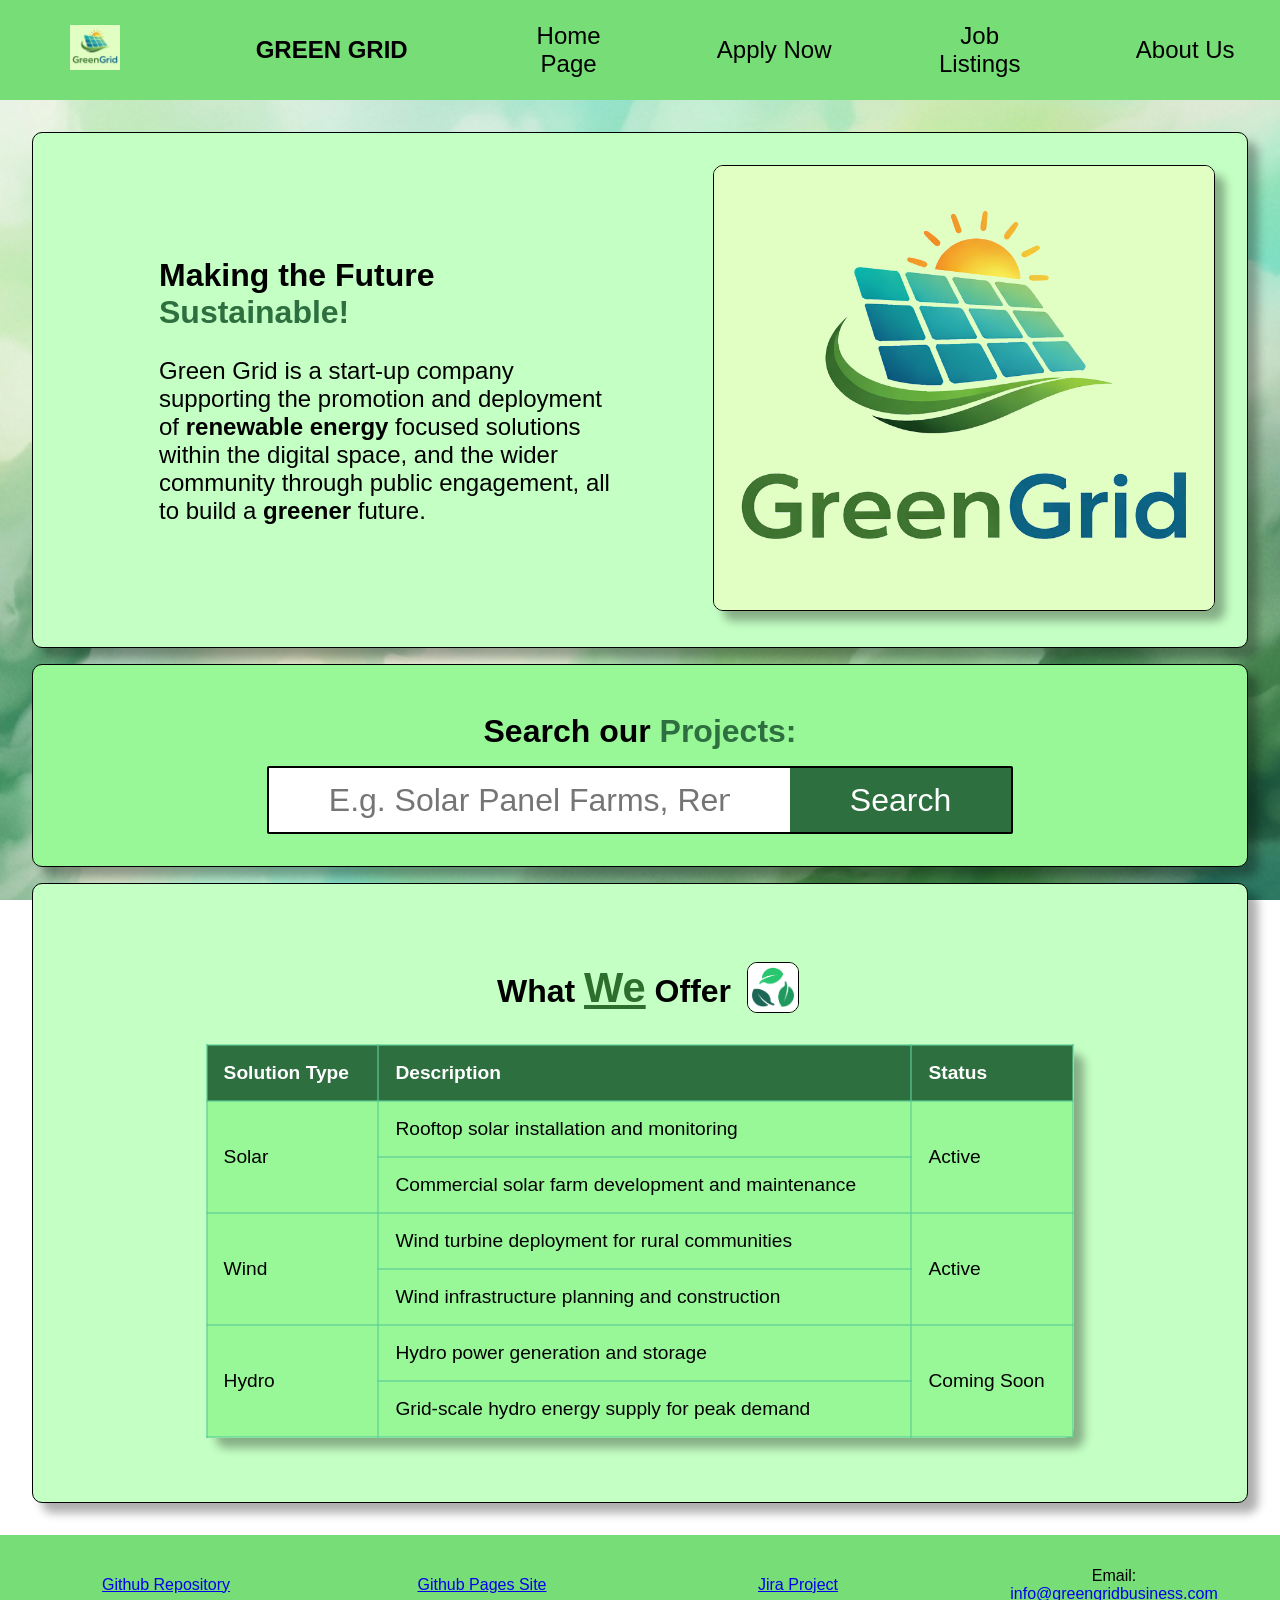
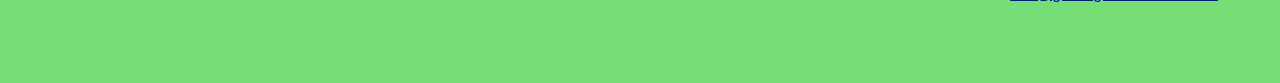
<file: index.html>
<!DOCTYPE html>
<html lang="en">
<head>
    <meta charset="UTF-8">
    <meta name="The Coders" content="">
    <meta name="viewport" content="width=device-width, initial-scale=1.0">
    <title>Index Page</title>
    <link href="style.css" rel="stylesheet">
    <style>
        .text_with_image_container article {
            width: 40%;
            margin: auto;
        }
        section {
            padding: 16px;
            margin: 16px;
        }
    </style>
</head>
<body>
    <!-- Header and Navigation Bar --> 
    <nav>
        <ul>
            <li><img src="images/greengrid_logo.png" width="50" height="45" alt="greengrid_logo"></li>
            <li><h1>GREEN GRID</h1></li>
            <li><a class="navlink" href="index.html">Home Page</a></li>
            <li><a class="navlink" href="apply.html">Apply Now</a></li>
            <li><a class="navlink" href="jobs.html">Job Listings</a></li>
            <li><a class="navlink" href="about.html">About Us</a></li>
        </ul>
    </nav>

    <!-- Main Content -->
    <main>

        <!-- Slogan with Image and a Description Container --> 
        <div class="text_with_image_container border_with_shadow">
            <article>
                <h2 id="slogan"><strong>Making the Future <span class="highlight">Sustainable!</span></strong></h2>
                <p class="description">
                    Green Grid is a start-up company supporting the promotion and deployment of 
                    <strong>renewable energy</strong> focused solutions within the digital space,
                    and the wider community through public engagement, all to build a <strong>greener</strong> future.
                </p>
            </article>

            <!-- Image of Logo --> 
            <aside>
                <img class="border_with_shadow" src="images/greengrid_logo.png" alt="greengrid_logo" width="500">
            </aside>
        </div>

        <!-- Search Bar Container --> 
        <div id="searchbar_container" class="border_with_shadow">
            <!-- Search Bar consisting of Input and Button with a Label-->
            <label for="search">Search our <span class="highlight">Projects:</span></label>
            <div id="searchbar">
                <input type="text" id="search" name="search" placeholder="E.g. Solar Panel Farms, Renewables Parade...">
                <button type="submit">Search</button>
            </div>
        </div>

        <!-- Table Container -->
        <div id="table_container" class="border_with_shadow">
            <!-- Table Heading with an Image -->
            <div id="header_with_image">
                <h2>What <span style="font-size: 1.3em; color: #2c6e2c; text-decoration: underline;">We</span> Offer</h2>
                <img src="images/leafs.png" alt="leafs" width="50">
            </div>
            <!-- Table with 4 rows and 3 columns-->
            <table class="border_with_shadow">
                <thead>
                    <tr>
                        <th>Solution Type</th>
                        <th>Description</th>
                        <th>Status</th>
                    </tr>
                </thead>
                <tbody>
                    <tr>
                        <td rowspan="2">Solar</td>
                        <td>Rooftop solar installation and monitoring</td>
                        <td rowspan="2">Active</td>
                    </tr>
                    <tr>
                        <td>Commercial solar farm development and maintenance</td>
                    </tr>
                    <tr>
                        <td rowspan="2">Wind</td>
                        <td>Wind turbine deployment for rural communities</td>
                        <td rowspan="2">Active</td>
                    </tr>
                    <tr>
                        <td>Wind infrastructure planning and construction</td>
                    </tr>
                    <tr>
                        <td rowspan="2">Hydro</td>
                        <td>Hydro power generation and storage</td>
                        <td rowspan="2">Coming Soon</td>
                    </tr>
                    <tr>
                        <td>Grid-scale hydro energy supply for peak demand</td>
                    </tr>
                </tbody>
            </table>
        </div>
    </main>

    <!-- Footer containing contact and project details -->
    <footer>
        <ul>
            <li><a href="https://github.com/106566951/Web-Technology-Project-Part-1"> Github Repository</a></li>
            <li><a href="https://106566951.github.io/Web-Technology-Project-Part-1/"> Github Pages Site</a></li>
            <li><a href="https://greengrid.atlassian.net/jira/software/projects/GG/boards/2"> Jira Project</a></li>
            <li>Email: <a href="mailto:info@greengridbusiness.com">info@greengridbusiness.com</a></li>
        </ul>
    </footer>
</body>
</html>
</file>
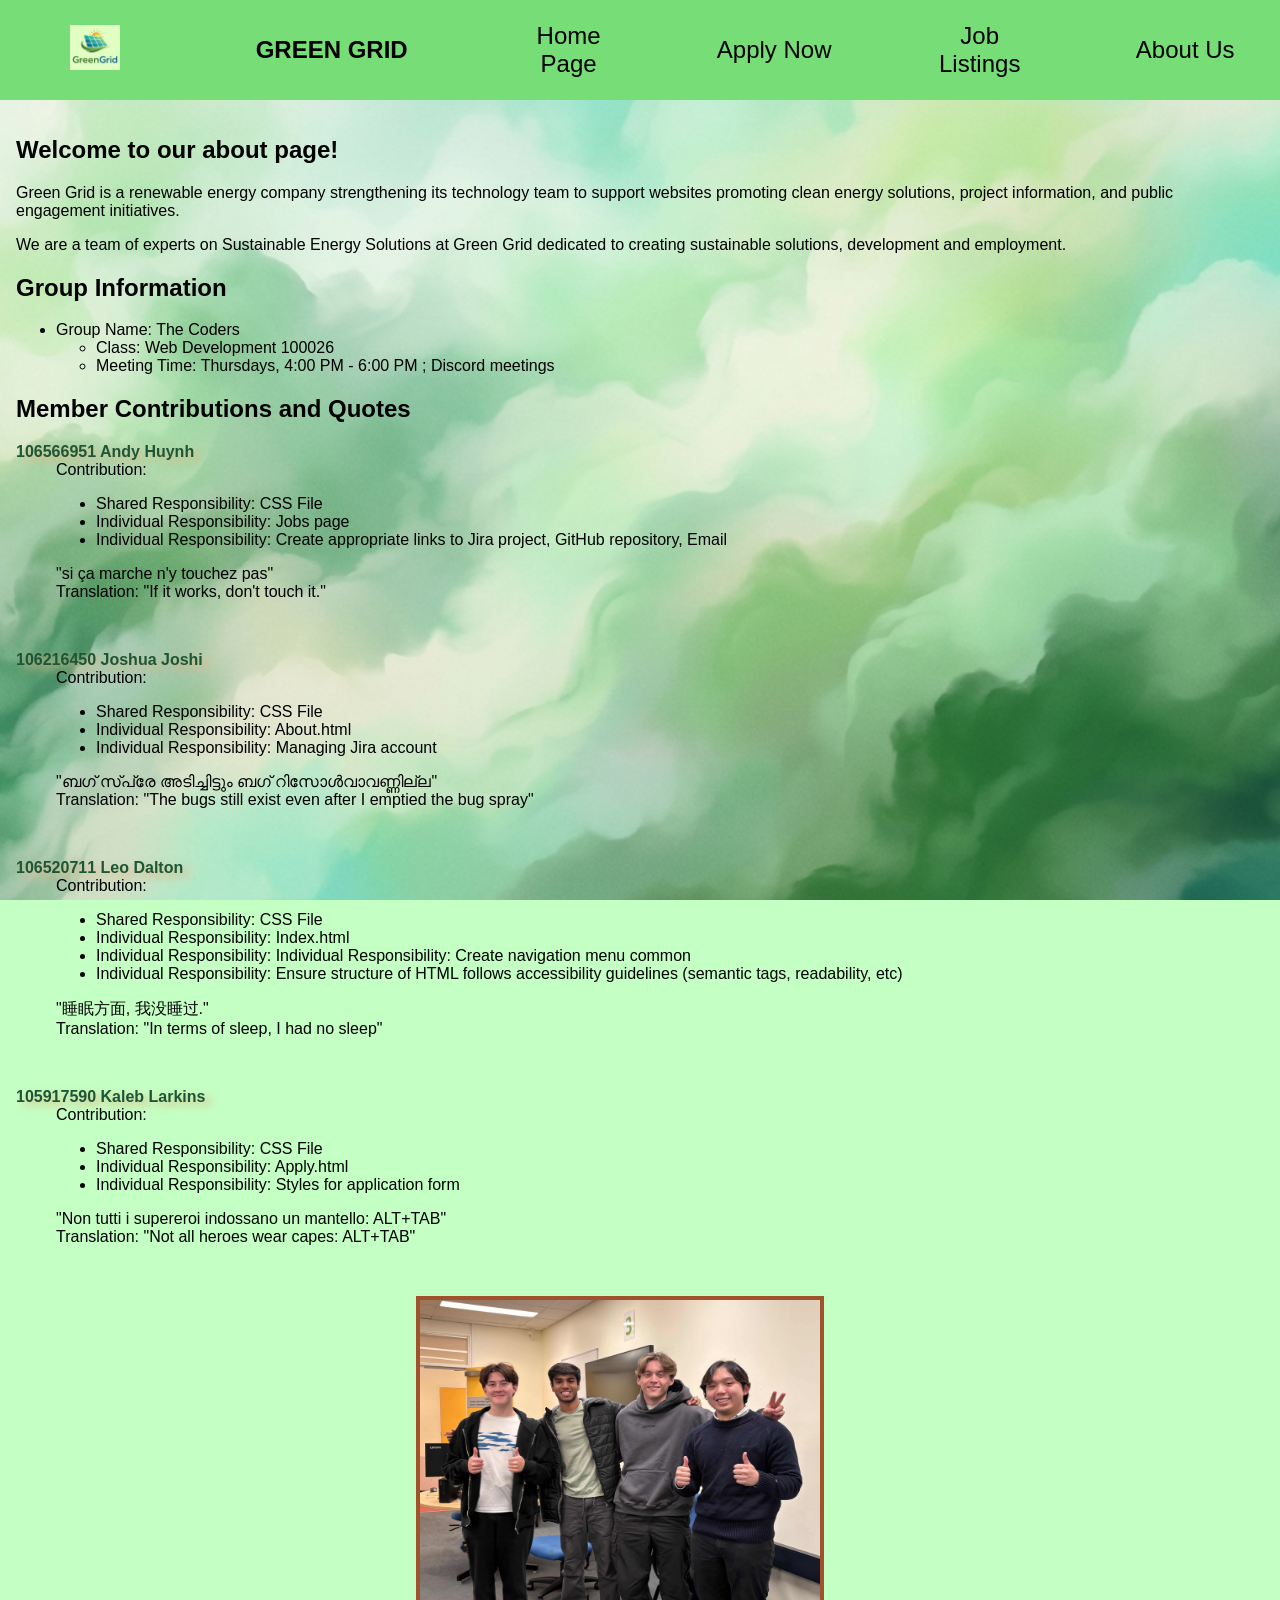
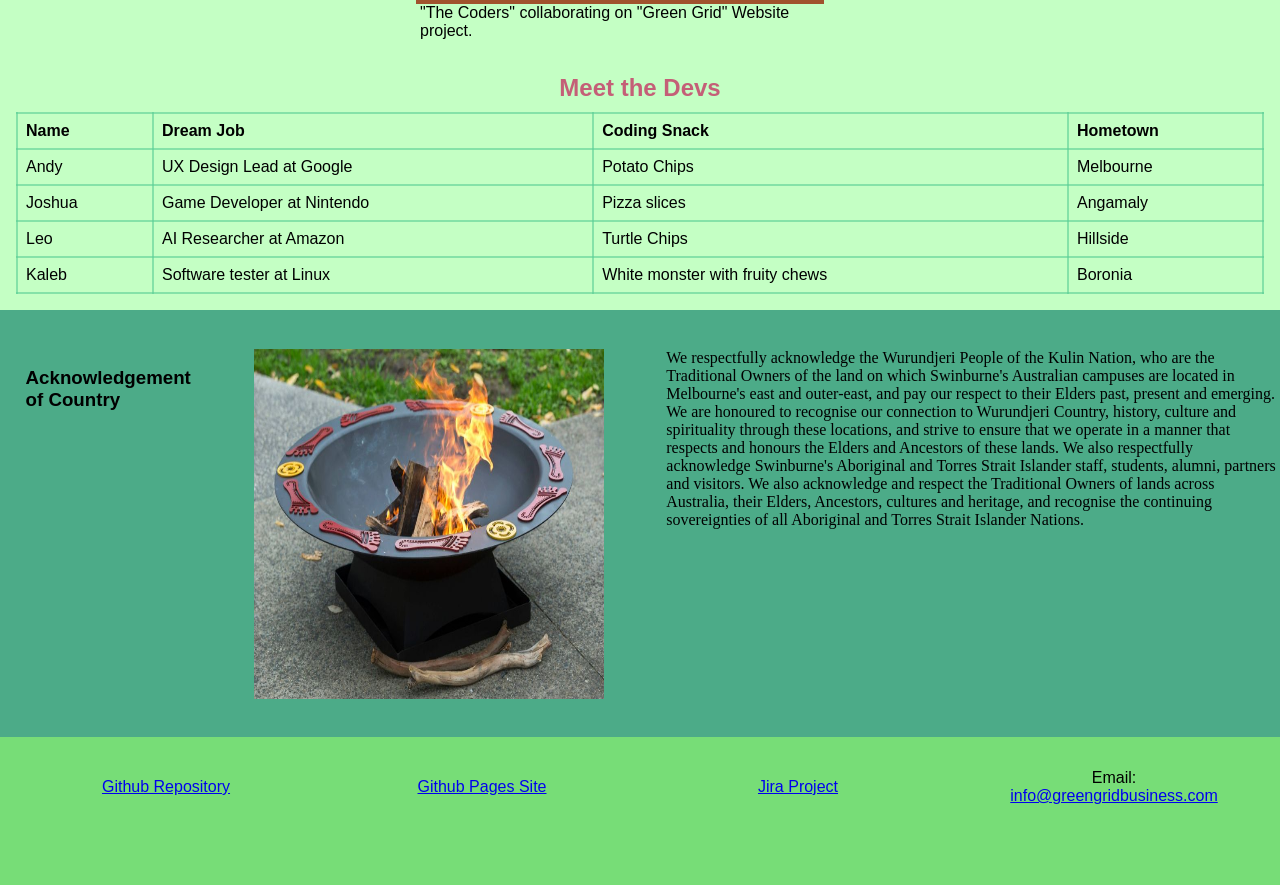
<file: about.html>
<!DOCTYPE html>
<html lang="en">
<head>
    <meta charset="UTF-8">
    <meta name="author" content="The Coders">
    <meta name="description" content="This is the about page for the Green Grid website, providing information about the company and the developers who contributed to the project.">
    <meta name="keywords" content="Green Grid, renewable energy, about us, developers, contributions">
    <meta name="viewport" content="width=device-width, initial-scale=1.0">
    <title>About Page</title>
    <link rel="stylesheet" href="style.css">
	<!--Embedded css styling for the articles  -->
    <style>
      caption{
        font-size: 1.5em;
        font-weight: bold;
        padding-bottom:  10px;
        color: rgb(196, 95, 119);
      }

      /* Added by leo last minute since background graphic clashes with text since there is no colour behind text already */
      body {
        background-color: #c4ffc4;
      }
    </style>
</head>
<body>
	<!--  navigation bar  -->
    <nav>
        <ul>
            <li><img src="images/greengrid_logo.png" width="50" height="45" alt="greengrid_logo"></li>
            <li><h1>GREEN GRID</h1></li>
            <li><a class="navlink" href="index.html">Home Page</a></li>
            <li><a class="navlink" href="apply.html">Apply Now</a></li>
            <li><a class="navlink" href="jobs.html">Job Listings</a></li>
            <li><a class="navlink" href="about.html">About Us</a></li>
        </ul>
    </nav>
    <main>
        <section>
            <h2>Welcome to our about page!</h2>
            <p><span class="red_highlight">Green Grid </span>is a renewable energy company strengthening its technology team to support websites promoting clean energy solutions, project information, and public engagement initiatives.</p>
            <p>We are a team of experts on Sustainable Energy Solutions at Green Grid dedicated to creating <span class="red_highlight">sustainable solutions, development and employment.</span></p>
		</section>
         <section>
             <h2>Group Information</h2>
            <ul>
                 <li>Group Name: The Coders
            <ul>
                 <li>Class: Web Development 100026</li>
                 <li>Meeting Time: Thursdays, 4:00 PM - 6:00 PM ; Discord meetings</li>
            </ul>
                 </li>
            </ul>
</section>
<!-- All devs who collaborated and about them -->
		
<section id="member-quotes">
<h2> Member Contributions and Quotes</h2>
  <dl>
    <dt><span class="sample">106566951 Andy Huynh</span></dt>
    <dd>Contribution:<ul>
        <li>Shared Responsibility: CSS File</li>
	    <li>Individual Responsibility: Jobs page</li>
	    <li>Individual Responsibility: Create appropriate links to Jira project, GitHub repository, Email</li>
</ul></dd>
    <dd lang="fr">&quot;si &ccedil;a marche n&apos;y touchez pas&quot;</dd>   
    <dd>Translation: &quot;If it works, don't touch it.&quot;</dd>
</dl>
    <br>
<dl>
    <dt><span class="sample">106216450 Joshua Joshi</span></dt>
    <dd>Contribution:<ul>
        <li>Shared Responsibility: CSS File</li>
        <li>Individual Responsibility: About.html</li>
   	    <li>Individual Responsibility: Managing Jira account</li>
</ul></dd>
<dd lang="ml" style="font-family: 'Noto Sans Malayalam', sans-serif;">
  &quot;ബഗ് സ്പ്രേ അടിച്ചിട്ടും ബഗ് റിസോൾവാവണ്ണില്ല&quot;</dd>  
  <dd>Translation: &quot;The bugs still exist even after I emptied the bug spray&quot;</dd>    
</dl>
<br>
<dl>
    <dt><span class="sample">106520711 Leo Dalton</span></dt>
    <dd>Contribution:<ul>
      <li>Shared Responsibility: CSS File</li>
	    <li>Individual Responsibility: Index.html</li>
	    <li>Individual Responsibility: Individual Responsibility: Create navigation menu common </li>
	    <li>Individual Responsibility: Ensure structure of HTML follows accessibility guidelines (semantic tags, readability, etc)</li>
</ul></dd>
<dd>&quot;睡眠方面, 我没睡过.&quot;</dd>
<dd>Translation: &quot;In terms of sleep, I had no sleep&quot;</dd>
</dl>
<br>    
<dl>
    <dt><span class="sample">105917590 Kaleb Larkins</span></dt>
    <dd>Contribution:<ul>
        <li>Shared Responsibility: CSS File</li>
        <li>Individual Responsibility: Apply.html</li>
	      <li>Individual Responsibility: Styles for application form</li>
</ul></dd><dd>
  <dd lang="it">&quot;Non tutti i supereroi indossano un mantello&#58; 
  <kbd>ALT</kbd>+<kbd>TAB</kbd>&quot;</dd>
  <dd>Translation: &quot;Not all heroes wear capes&#58; <kbd>ALT</kbd>+<kbd>TAB</kbd>&quot;</dd>
</dl>
</section>
<br>
<figure>
  <img src="images/IMG_0691.jpg" alt="Group photo of the Coders working together" width="400" height="300" loading="lazy">
  <br>
  <figcaption>"The Coders" collaborating on "Green Grid" Website project.</figcaption>
</figure><br><br><br>
<div>
  <table>
    <caption>Meet the Devs</caption>
    <thead>
      <tr>
        <th>Name</th>
        <th>Dream Job</th>
        <th>Coding Snack</th>
        <th>Hometown</th>
      </tr>
    </thead>
    <tbody>
      <tr>
        <td>Andy</td>
        <td>UX Design Lead at Google</td>
        <td>Potato Chips</td>
        <td>Melbourne</td>
      </tr>
      <tr>
        <td>Joshua</td>
        <td>Game Developer at Nintendo</td>
        <td>Pizza slices</td>
        <td>Angamaly</td>
      </tr>
      <tr>
        <td>Leo</td>
        <td>AI Researcher at Amazon</td>
        <td>Turtle Chips</td>
        <td>Hillside</td>
      </tr>
       <tr>
        <td>Kaleb</td>
        <td>Software tester at Linux</td>
        <td>White monster with fruity chews</td>
        <td>Boronia</td>
      </tr>
    </tbody>
  </table>
</div> 
</main>
<article>
<div id = "format">
  <div><h3>Acknowledgement of Country</h3></div>
  <img src="images/acknowledgement_of_country.jpeg" alt="Description" width="350" height="350" loading="lazy">
  <div id ="textformat">
We respectfully acknowledge the Wurundjeri People of the Kulin Nation, who are the Traditional Owners of the land
on which Swinburne's Australian campuses are located in Melbourne's east and outer-east, and pay our respect to
their Elders past, present and emerging. We are honoured to recognise our connection to Wurundjeri Country, history,
culture and spirituality through these locations, and strive to ensure that we operate in a manner that respects and
honours the Elders and Ancestors of these lands. We also respectfully acknowledge Swinburne's Aboriginal and Torres
Strait Islander staff, students, alumni, partners and visitors. We also acknowledge and respect the Traditional Owners
of lands across Australia, their Elders, Ancestors, cultures and heritage, and recognise the continuing sovereignties of
all Aboriginal and Torres Strait Islander Nations.
  </div>
</div>   
</article>
    <footer>
        <ul>
            <li><a href="https://github.com/106566951/Web-Technology-Project-Part-1"> Github Repository</a></li>
            <li><a href="https://106566951.github.io/Web-Technology-Project-Part-1/"> Github Pages Site</a></li>
            <li><a href="https://greengrid.atlassian.net/jira/software/projects/GG/boards/2"> Jira Project</a></li>
            <li>Email: <a href="mailto:info@greengridbusiness.com">info@greengridbusiness.com</a></li>
        </ul>
    </footer>
</body>
</html>
</file>
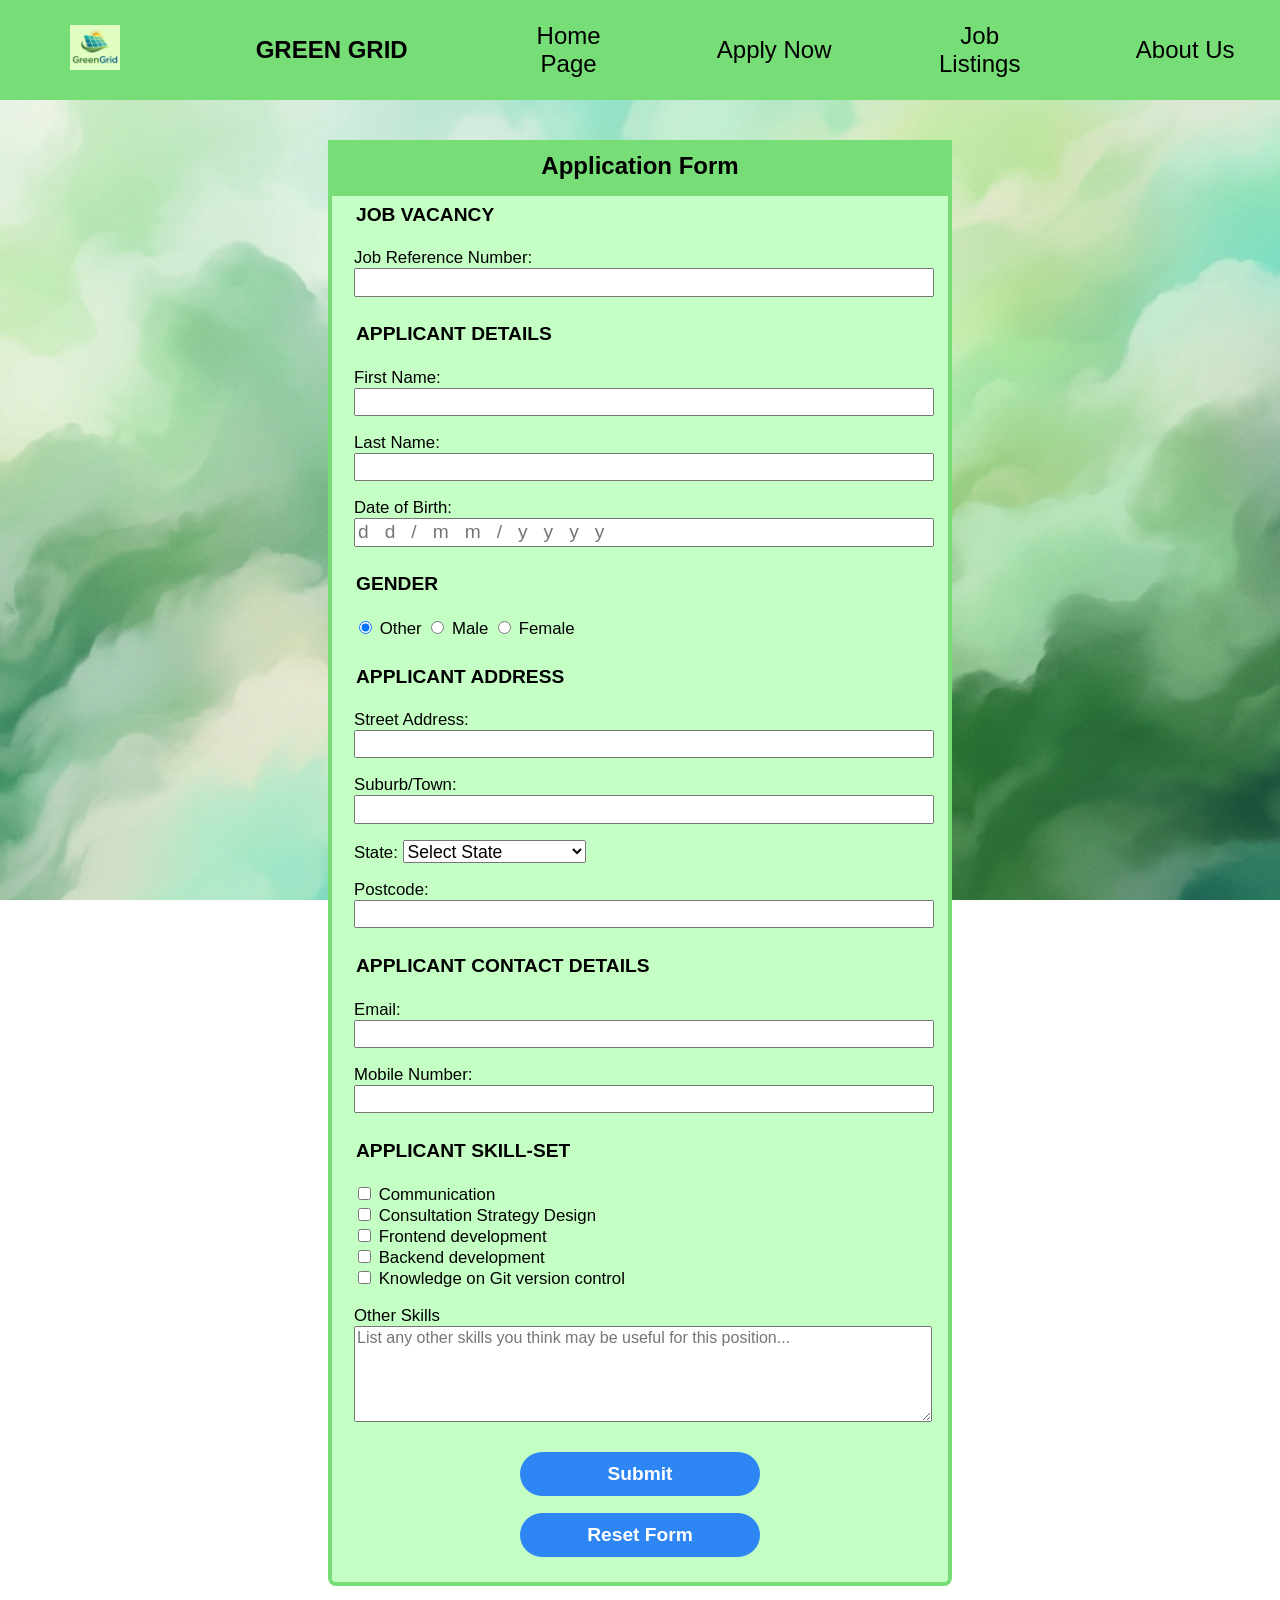
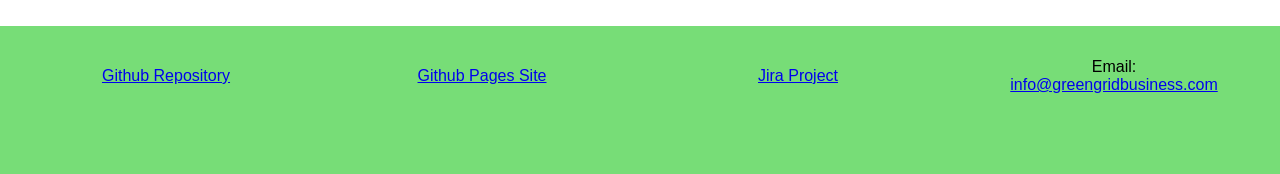
<file: apply.html>
<!DOCTYPE html>
<html lang="en">
<head>
    <meta charset="UTF-8">
    <meta name="The Coders" content="">
    <meta name="viewport" content="width=device-width, initial-scale=1.0">
    <title>Application Page</title>
    <link rel="stylesheet" href="style.css">
    <style>
        main{margin: 2rem;}
        select{cursor: pointer; width: 32%;}
    </style>
</head>
<body>
    <!-- Header and Navigation Bar --> 
    <header>
        <nav>
            <ul>
                <li><img src="images/greengrid_logo.png" width="50" height="45" alt="greengrid_logo"></li>
                <li><h1>GREEN GRID</h1></li>
                <li><a class="navlink" href="index.html">Home Page</a></li>
                <li><a class="navlink" href="apply.html">Apply Now</a></li>
                <li><a class="navlink" href="jobs.html">Job Listings</a></li>
                <li><a class="navlink" href="about.html">About Us</a></li>
            </ul>
    </nav>
    </header>
    <main>
        <h2 class="form_title">Application Form</h2>  
        <!-- Application Form -->
        <form method="post" action="https://mercury.swin.edu.au/it000000/formtest.php" class="input_form"> 
            <!-- Section for the job reference number -->
            <fieldset class="form_field" id="job_num">
                <legend>Job Vacancy</legend>
                <p> 
                    <label for="reference_num">Job Reference Number:</label>
                    <input class="form_input" type="text" id="reference_num" name="reference_number" maxlength="5" minlength="5" pattern="^[a-zA-Z0-9]+$" required>
                </p>
            </fieldset>
            <!-- Section for the applicates general details -->
            <fieldset class="form_field" id="input_user">
                <legend>Applicant Details</legend>
                <p>
                    <label for="first_name">First Name:</label>
                    <input class="form_input" type="text" id="first_name" maxlength="20" pattern="^[a-zA-Z]+$" required>
                </p>
                <p>
                    <label for="last_name">Last Name:</label>
                    <input class="form_input" type="text" id="last_name" maxlength="20" pattern="^[a-zA-Z]+$" required>
                </p>
                <p>
                    <label for="DOB">Date of Birth:</label>
                    <input class="form_input" type="text" name="date" id="DOB" placeholder="dd/mm/yyyy" maxlength="10" size="10" pattern="\d{2}/\d{2}/\d{4}" required>
                </p>
            </fieldset>
            <!-- Section for applicants gender -->
            <fieldset  class="form_field" id="input_gender">
                <legend>Gender</legend>
                <p>
                    <input class="radio_input" type="radio" name="gender" id="other" value="other" required checked>
                    <label for="other">Other</label>
                    <input class="radio_input" type="radio" id="male" name="gender" value="male">
                    <label for="male">Male</label>
                    <input class="radio_input" type="radio" name="gender" id="female" value="female">
                    <label for="female">Female</label>
                </p>
            </fieldset>
            <!-- Section for applicants home/postal address -->
            <fieldset  class="form_field" id="input_address">
                <legend>Applicant Address</legend>
                <p>
                    <label for="street">Street Address:</label>
                    <input class="form_input" type="text" name="street" id="street" maxlength="40" required>
                </p>
                <p>
                    <label for="town">Suburb/Town:</label>
                    <input class="form_input" type="text" name="town" id="town" maxlength="40" pattern="^[a-zA-Z]+(?:[\s-][a-zA-Z]+)*$" required>
                </p>
                <p>
                    <label for="state">State:</label>
                    <select class="select_input" name="state" id="state" required>
                        <option value="">Select State</option>
                        <option value="vic">VIC</option>
                        <option value="nsw">NSW</option>
                        <option value="qld">QLD</option>
                        <option value="nt">NT</option>
                        <option value="wa">WA</option>
                        <option value="sa">SA</option>
                        <option value="tas">TAS</option>
                        <option value="act">ACT</option>
                    </select>
                </p>
                <p>
                    <label for="postcode">Postcode:</label>
                    <input class="form_input" type="text" name="postcode" id="postcode" maxlength="4" minlength="4" pattern="\d{4}" required>
                </p>
            </fieldset>
            <!-- Section for applicants contact information -->
            <fieldset  class="form_field" id="input_contact">
                <legend>Applicant Contact Details</legend>
                <p>
                    <label for="email">Email:</label>
                    <input class="form_input" type="email" name="email" id="email" required>
                </p>
                <p>
                    <label for="number">Mobile Number:</label>
                    <input class="form_input" type="text" name="number" id="number" minlength="8" maxlength="12" pattern="\d{8,12}" required>
                </p>
            </fieldset>
            <!-- Section for the applicants job skills -->
            <fieldset  class="form_field" id="input_skills">
                <legend>Applicant Skill-set</legend>
                <p>
                    <input type="checkbox" name="skills[]" id="comms" value="comms">
                    <label for="comms">Communication</label><br>
                    <input type="checkbox" name="skills[]" id="strategy" value="design strategy">
                    <label for="strategy">Consultation Strategy Design</label><br>
                    <input type="checkbox" name="skills[]" id="frontend" value="frontend">
                    <label for="frontend">Frontend development</label><br>
                    <input type="checkbox" name="skills[]" id="backend" value="backend">
                    <label for="backend">Backend development</label><br>
                    <input type="checkbox" name="skills[]" id="git" value="git">
                    <label for="git">Knowledge on Git version control</label>
                </p>
                <p>
                    <label for="other_skills">Other Skills</label><br>
                    <textarea name="other_skills" id="other_skills" rows="5" style="width: 100%; font-size:1rem;" placeholder="List any other skills you think may be useful for this position..."></textarea>
                </p>
            </fieldset>
            <!-- Submit and reset buttons for the form -->
            <div class="form_field" id="submit_reset">
                <p>
                    <input class="submit_but" type="submit" value="Submit">
                </p>
                <p>
                    <input class="reset_but" type="reset" value="Reset Form">
                </p>
            </div>

	            
        </form>
    </main>
    <!-- Footer containing contact details and project management -->
    <footer>
        <ul>
            <li><a href="https://github.com/106566951/Web-Technology-Project-Part-1"> Github Repository</a></li>
            <li><a href="https://106566951.github.io/Web-Technology-Project-Part-1/"> Github Pages Site</a></li>
            <li><a href="https://greengrid.atlassian.net/jira/software/projects/GG/boards/2"> Jira Project</a></li>
            <li>Email: <a href="mailto:info@greengridbusiness.com">info@greengridbusiness.com</a></li>
        </ul>
    </footer>
</body>
</html>
</file>
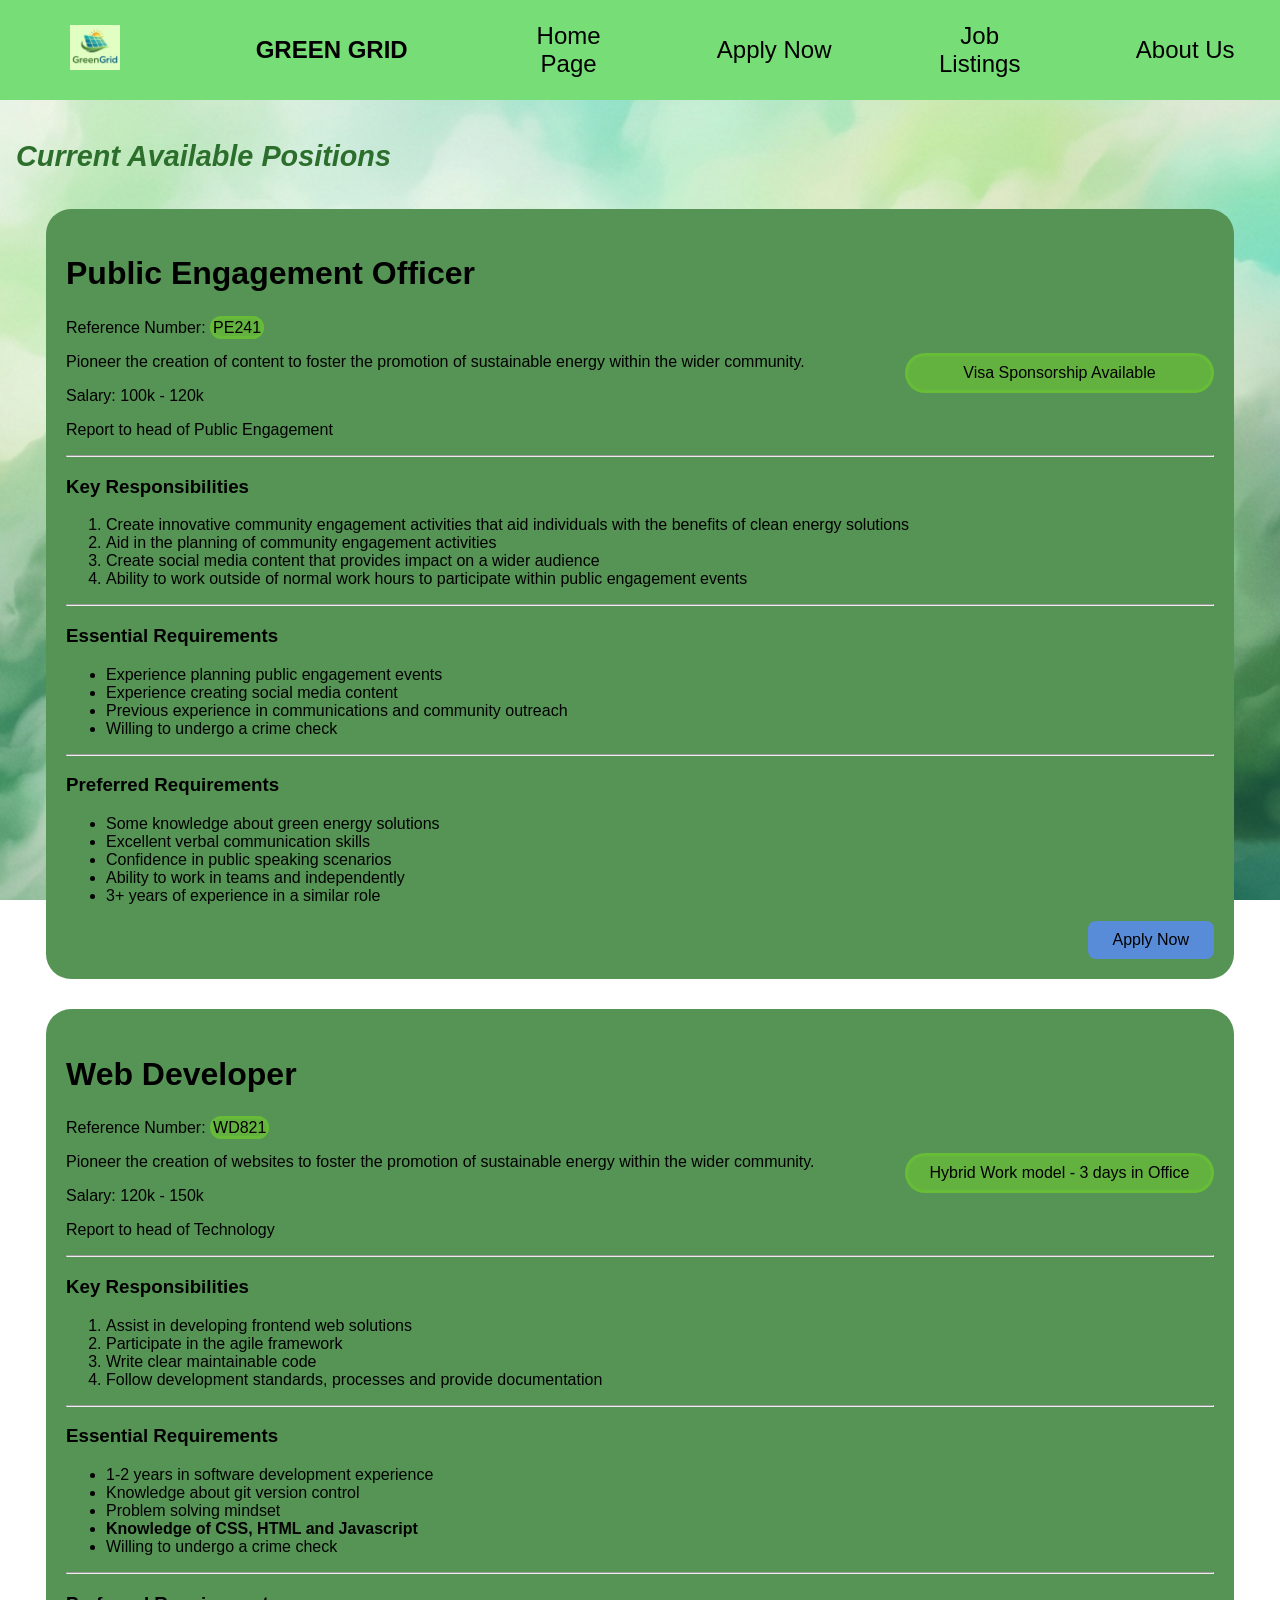
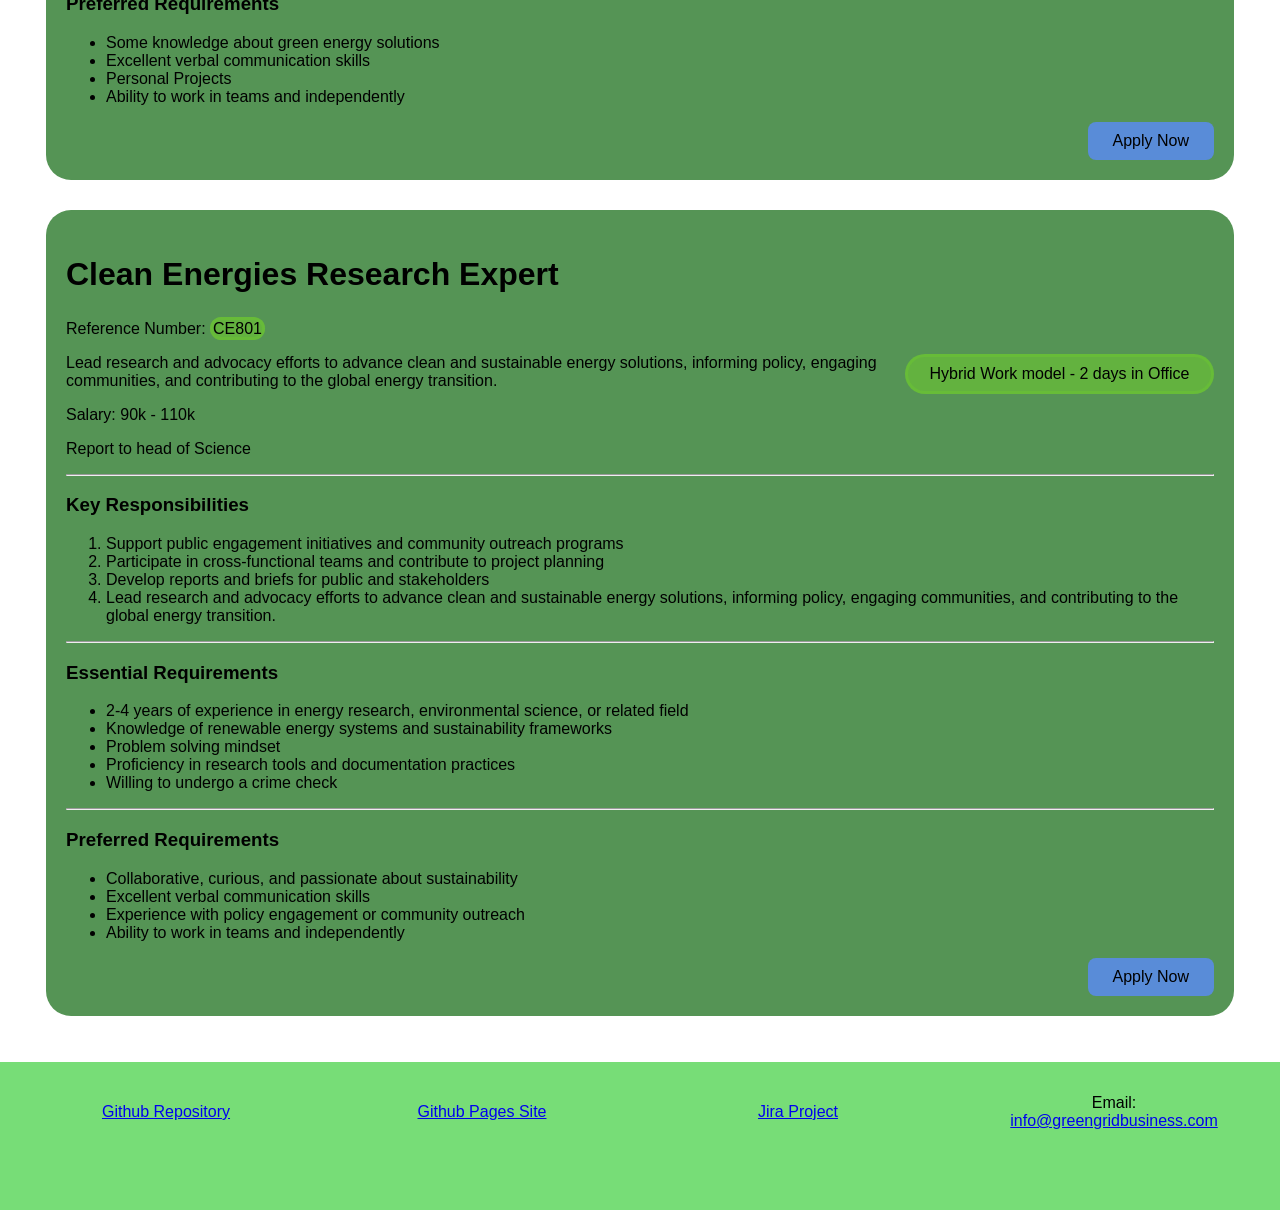
<file: jobs.html>
<!DOCTYPE html>
<html lang="en">
<head>
    <meta charset="UTF-8">
    <meta name="The Coders" content="">
    <meta name="viewport" content="width=device-width, initial-scale=1.0">
    <title>Jobs Page</title>
    <link rel="stylesheet" href="style.css">
    <!--Embedded css styling for the articles  -->
    <style>
      article {
        background-color: #559455;
        padding: 20px;
        margin: 30px;
        border-radius: 25px;
    
      }
      article h2 {
        font-size: 2rem;
    }
    </style>
</head>
<body>
 <!-- Navigation bar with the green grid logo, company name and pages --> 
    <nav>
        <ul>
            <li><img src="images/greengrid_logo.png" width="50" height="45" alt="greengrid_logo"></li>
            <li><h1>GREEN GRID</h1></li>
            <li><a class="navlink" href="index.html">Home Page</a></li>
            <li><a class="navlink" href="apply.html">Apply Now</a></li>
            <li><a class="navlink" href="jobs.html">Job Listings</a></li>
            <li><a class="navlink" href="about.html">About Us</a></li>
        </ul>
    </nav>
<!-- Main content of the page, job listings-->
    <main>
      <!-- Inline styling on this H2 to make it stand out-->
        <h2 style="font-size: 1.8rem; color: #2c6e2c; font-style: italic; padding-bottom: 6px;">Current Available Positions</h2>
        <!-- Job Listing 1: Public engagement officer-->
      <article>
        <h2> Public Engagement Officer </h2>
        <!-- RefNum class to later style-->
        <p>Reference Number: <span class="RefNum">PE241</span></p>
        <!-- badge class to later style-->
        <aside class="badge"> Visa Sponsorship Available </aside>
        <p>Pioneer the creation of content to foster the promotion of sustainable energy within the wider community. </p>
        <p>Salary: 100k - 120k </p>
        <p>Report to head of Public Engagement</p>

        <hr>
        <section>
          <!-- List of key responsibilities-->
        <h3> Key Responsibilities </h3>
        <ol>
        <li>Create innovative community engagement activities that aid individuals with the benefits of clean energy solutions</li>
        <li>Aid in the planning of community engagement activities </li>
        <li>Create social media content that provides impact on a wider audience </li>
        <li>Ability to work outside of normal work hours to participate within public engagement events </li>
        </ol>
        </section>

        <hr>
        <section>
          <!-- List of essential requirements-->
          <h3>Essential Requirements </h3>
          <ul>
            <li>Experience planning public engagement events</li>
            <li>Experience creating social media content </li>
            <li>Previous experience in communications and community outreach </li>
            <li>Willing to undergo a crime check </li>

          </ul>
        </section>
        <hr>
        <section>
          <!-- List of preferred requirements-->
          <h3>Preferred Requirements</h3>
          <ul>
            <li>Some knowledge about green energy solutions </li>
            <li>Excellent verbal communication skills </li>
            <li>Confidence in public speaking scenarios </li>
            <li>Ability to work in teams and independently</li>
            <li>3+ years of experience in a similar role</li>

          </ul>
        </section>
        <a href="apply.html" class = "apply_button">Apply Now</a>
      </article>


      <article>
        <h2>Web Developer</h2>
        <p>Reference Number: <span class="RefNum">WD821</span> </p>
        <aside class="badge">Hybrid Work model - 3 days in Office</aside>
        <p> Pioneer the creation of websites to foster the promotion of sustainable energy within the wider community. </p>
        <p> Salary: 120k - 150k</p>
        <p>Report to head of Technology</p>

        <hr>
        <section>
           <!-- List of key responsibilities-->
        <h3> Key Responsibilities </h3>
        <ol>
        <li>Assist in developing frontend web solutions</li>
        <li>Participate in the agile framework</li>
        <li>Write clear maintainable code</li>
        <li>Follow development standards, processes and provide documentation</li>
        </ol>
        </section>

        <hr>
        <section>
          <!-- List of essential requirements-->
          <h3>Essential Requirements </h3>
          <ul>
            <li>1-2 years in software development experience</li>
            <li>Knowledge about git version control </li>
            <li>Problem solving mindset </li>
            <li><strong>Knowledge of CSS, HTML and Javascript </strong></li>
            <li>Willing to undergo a crime check </li>

          </ul>
        </section>

        <hr>
        <section>
          <!-- List of preferred requirements-->
          <h3>Preferred Requirements</h3>
          <ul>
            <li>Some knowledge about green energy solutions </li>
            <li>Excellent verbal communication skills </li>
            <li>Personal Projects</li>
            <li>Ability to work in teams and independently</li>

          </ul>
        </section>
        <a href="apply.html" class = "apply_button">Apply Now</a>
      </article>

      <article>
        <h2>Clean Energies Research Expert</h2>
        <p>Reference Number: <span class="RefNum">CE801</span></p>
        <aside class="badge" >Hybrid Work model - 2 days in Office</aside>
        <p> Lead research and advocacy efforts to advance clean and sustainable energy solutions, informing policy, engaging communities, and contributing to the global energy transition. </p>
        <p> Salary: 90k - 110k</p>
        <p>Report to head of Science</p>

        <hr>
        <section>
           <!-- List of key responsibilities-->
        <h3> Key Responsibilities </h3>
        <ol>
        <li>Support public engagement initiatives and community outreach programs</li>
        <li>Participate in cross-functional teams and contribute to project planning</li>
        <li>Develop reports and briefs for public and stakeholders</li>
        <li>Lead research and advocacy efforts to advance clean and sustainable energy solutions, informing policy, engaging communities, and contributing to the global energy transition. </li>
        </ol>
        </section>

        <hr>
        <section>
          <!-- List of essential requirements-->
          <h3>Essential Requirements </h3>
          <ul>
            <li>2-4 years of experience in energy research, environmental science, or related field</li>
            <li>Knowledge of renewable energy systems and sustainability frameworks</li>
            <li>Problem solving mindset </li>
            <li>Proficiency in research tools and documentation practices</li>
            <li>Willing to undergo a crime check </li>

          </ul>
        </section>

        <hr>
        <section>
          <!-- List of preferred requirements-->
          <h3>Preferred Requirements</h3>
          <ul>
            <li>Collaborative, curious, and passionate about sustainability </li>
            <li>Excellent verbal communication skills </li>
            <li>Experience with policy engagement or community outreach</li>
            <li>Ability to work in teams and independently</li>

          </ul>
        </section>
        <a href="apply.html" class = "apply_button">Apply Now</a>
      </article>





    </main>
    <!-- Footer containing contact details and project management -->
    <footer>
        <ul>
            <li><a href="https://github.com/106566951/Web-Technology-Project-Part-1"> Github Repository</a></li>
            <li><a href="https://106566951.github.io/Web-Technology-Project-Part-1/"> Github Pages Site</a></li>
            <li><a href="https://greengrid.atlassian.net/jira/software/projects/GG/boards/2"> Jira Project</a></li>
            <li>Email: <a href="mailto:info@greengridbusiness.com">info@greengridbusiness.com</a></li>
        </ul>
    </footer>
</body>
</html>
</file>
<file: style.css>
/* ------------------------------------------ */
/* ---------------- Animations -------------- */
/* ------------------------------------------ */

/* Adds animation that goes from transparent to opaque when page loads */
@keyframes fadeIn {
  from { opacity: 0 ;}
  to {opacity: 1 ;}
}

/* Adds animation that increases margin-top from negatives, creating the effect of sliding down when page loads */
@keyframes moveDown {
  from { margin-top: -10px; }
  to { margin-top: 8px; }
}

/* ------------------------------------------ */
/* --------------- Global CSS --------------- */
/* ------------------------------------------ */

* {
    font-family: Arial, Helvetica, sans-serif;
}

/* Removes default padding and margin from body tag */
body {
    background-image: url('images/background_graphic.png');
    background-position: center;
    background-size: cover;
    background-repeat: no-repeat;
    background-attachment: fixed;
    margin: 0px;
    padding: 0px;
}

/* Adds margin and padding to just main */
main {
    margin: 8px;
    padding: 8px;
}

/* Adds animation to main and footer so header isnt effected */
main, footer {
    animation: fadeIn 1s ease;
    animation: moveDown 1s ease;
}

/* ------------------------------------------ */
/* ------- Heading and Navigation CSS ------- */
/* ------------------------------------------ */

/* colours the navigation bar */
nav {
    background-color: #77DD77;
}

/* formats the navigation bar */
nav ul {
    display: grid;
    grid-template-columns: 1fr 1.5fr 1fr 1fr 1fr 1fr;
    gap: 5em;
    padding: 1em 2em;
    margin: 0px;
    align-items: center;
    text-align: center;
}

/* removes dots */
nav li { 
    list-style: none;
}

/* formats the navigation links */
.navlink { 
    display: inline-block;
    font-size: 1.5em;
    text-decoration: none;
    color: black;
    transition: transform 0.2s ease;
}

/* on hover, the navigation links will go up by 5 pixels and change color with underline */
.navlink:hover {
    color: #2E6F40;
    text-decoration: underline;
    transform: translateY(-5px);
}

/* ------------------------------------------ */
/* ------- Footer CSS ------- */
/* ------------------------------------------ */

/* formats the footer */
footer {
    margin: 0px;
    background-color: #77DD77;
    bottom: 0px;
    padding: 1em;
    padding-bottom: 4em;
}

/* formats the navigation links */
footer ul {
    display: grid;
    grid-template-columns: 1fr 1fr 1fr 1fr;
    gap: 5em;
    padding: 1em 2em;
    margin: 0px;
    align-items: center;
    text-align: center;
}

/* removes dots */
footer li {
    list-style: none;
}

/* ------------------------------------------ */
/* ------- Index CSS ------- */
/* ------------------------------------------ */

/* adds shadow and border */
.border_with_shadow {
    box-shadow: #00000051 10px 10px 10px;
    border: 1px solid black;
    border-radius: 10px;
}

/* colours text in green */
.highlight {
  color: #2E6F40;
} 

/* formats the text with image container */
.text_with_image_container {
  background-color: #c4ffc4;
  display: flex;
  justify-content: space-between;
  padding: 32px;
  margin: 16px;
}

/* changes font size of description */
.description {
  font-size: 1.5em;
}

/* changes font size of slogan */
#slogan {
  font-size: 2em;
}

/* formats the search bar container */
#searchbar_container {
  background-color: #98f898;
  display: flex;
  flex-direction: column;
  align-items: center;
  justify-content: center;
  padding: 32px;
  margin: 16px;
}

/* formats the search bar heading/label */
#searchbar_container label {
  font-weight: bold;
  margin: 16px;
  font-size: 2em;
}

/* formats the search bar */
#searchbar {
    display: flex;
    border: 2px solid black;
    border-radius: 2px;

}

/* formats the search bar input and button */
#searchbar input, #searchbar button {
    line-height: 2;
    font-size: 2em;
    padding: 0px 60px;
    margin: 0px;
    border: 0px;
}

/* formats the search bar button colours and cursor */
#searchbar button {
    cursor: pointer;
    color: white;
    background-color: #2E6F40;
}

/* formats the search bar button on hover */
#searchbar button:hover {
    background-color: #379251;
}

/* formats the table container */
#table_container {
    display: flex;
    flex-direction: column;
    align-items: center;
    justify-content: center;
    background-color: #c4ffc4;
    padding: 64px;
    margin: 16px;
}

/* puts image and header side by side */
#header_with_image {
    display: flex;
    align-items: center;
    justify-content: center;
    background-color: #c4ffc4;
    margin-bottom: 16px;
}

/* gives border to header's image */
#header_with_image img {
    border: 1px solid black;
    border-radius: 10px;
}

/* formats the table */
#table_container table {
    width: 80%;
    margin: auto;
}

/* formats the table h2 */
#table_container h2 {
    font-weight: bold;
    margin-top: 0px;
    margin: 16px;
    font-size: 2em;
}

/* formats the table th and td */
#table_container table td, #table_container table th {
    padding: 16px;
    text-align: left;
    font-size: 1.2em;
}

/* formats the table th colour */
#table_container table th {
    background-color: #2E6F40;
    color: white;
}

/* formats the table td colour */
#table_container table td {
    background-color: #98f898;
    color: black;
}

/* ------------------------------------------ */
/* ---------- About me CSS ---------- */
/* ------------------------------------------ */

.red_highlight:hover {
  color: rgb(170, 102, 102); /* Changes text color to red on hover */
}   

table {
  border-collapse: collapse;
  width: 100%;
}

th, td{
  border: 2px solid #59ce9595;
  padding: 8px;
  text-align: left;

}   

td:hover {
   color: rgb(170, 102, 102);;
}

#format{
    display: flex; 
    text-align: left; 
    gap: 5%;
    padding-top: 3%;
    padding-left: 2%;
    padding-bottom: 3%;
    background-color: #4cab88;
}

#textformat{  
    font-weight:400;
    font-family: 'Times New Roman', Times, serif
}

/*The devs names are styled with shadows*/

.sample{
    font-family: Helvetica, Arial, sans-serif;
    font-weight: bold;
    color: #1c5637;
    text-shadow: 6px 4px 8px burlywood;
}

/*the images are scaled by 20% when hovered*/
img:hover{
    transform: scale(1.2);
    transition: transform 0.3s ease;
}

figure{
    margin-left: 400px;
    border: sienna solid 0.3em;
    width: 400px;
    height: 300px;
}

/* ------------------------------------------ */
/* ---------- Application Form CSS ---------- */
/* ------------------------------------------ */

/* Styles for form border */
.form_title{
    text-align: center;
    margin-bottom: 0;
    background-color: #77DD77;
    max-width: 600px;
    width: 60%;
    margin: auto;
    padding: 0.5em;
}
.input_form{
    background-color: #c4ffc4;
    border: solid 0.3em #77DD77;
    margin-left:auto;
    margin-right: auto;
    margin-top: 0;
    padding: 0.5em;
    width: 60%;
    max-width: 600px;
    border-radius: 0 0 0.5em 0.5em;
}

/* Styles for fieldsets and legends */
.form_field{
    border: 0;
}
.form_field legend{
    font-size: larger;
    font-weight: bold;
    color: black;
    text-transform:uppercase;
}

/* Styles for label and input */
.form_input{
    width: 100%;
    height: 1.4rem;
    font-size: 1.2rem;
}
#DOB, #reference_num {letter-spacing: 1rem;}
.form_field p{font-size: 1.05rem;}
.select_input{height: 1.4rem;font-size: 1.1rem;}

/* Styles for submit button */
#submit_reset{
    text-align: center;
    padding:0;
    margin-top: -1.2rem;
}
.submit_but, .reset_but{
    color: white;
    border: 0;
    width: 40%;
    padding: 0.7rem;
    background-color: rgb(45, 134, 243);
    font-size: 1.2rem;
    font-weight: bold;
    border-radius: 2rem;
    cursor: pointer;
    transition: 0.1s;
}
.submit_but:hover, .reset_but:hover{background-color: rgb(0, 79, 182);}
.submit_but:active, .reset_but:active{width: 37.5%;}

/* ------------------------------------------ */
/* ---------- Jobs Form CSS ---------- */
/* ------------------------------------------ */
/*Class to style aside tag in the jobs page */
.badge {
    float: right;
    text-align: center;
    width: 25%;
    margin: 0 0 1rem 1rem;
    padding: 0.5em;
    border:solid#69c037b4;
    border-radius: 25px;
    background-color:   #69c037b4;
}

/*Class to style span tag in the jobs page */
.RefNum{
    border:solid #69c037b4;
    border-radius: 25px;
    background-color: #69c037b4;


}


/*Apply button styling*/
.apply_button{
    display: block;
    background-color: #598cd8;
    color: rgb(0, 0, 0);
    padding: 10px 25px;
    border: none;
    border-radius: 8px;
    font-size: 1rem;
    cursor: pointer;
    width: fit-content;
    margin-left: auto;
    text-decoration: none;
}
/*Hover effect for apply button*/
.apply_button:hover {
    background-color: #3da8e6;
}
</file>
